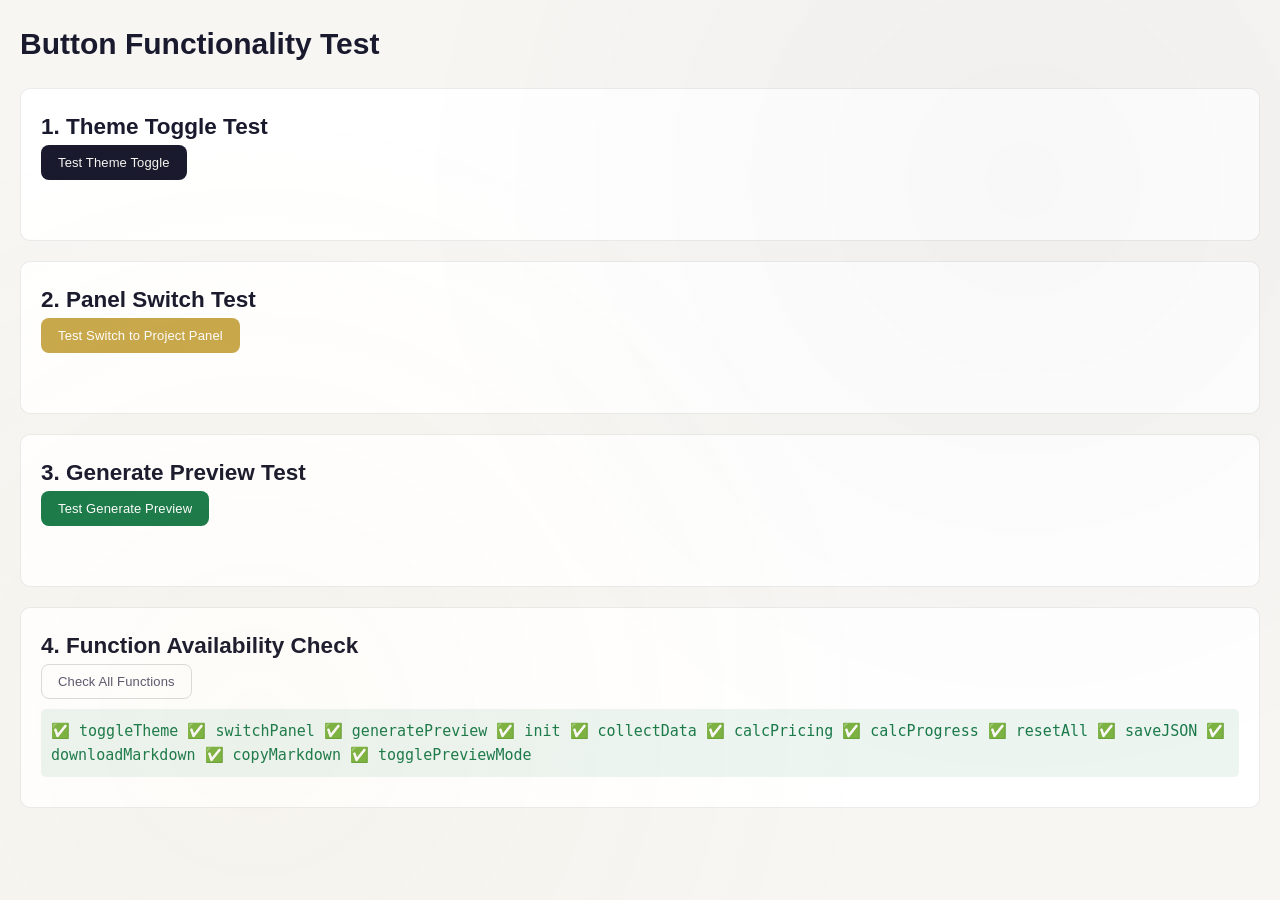
<file: test-buttons.html>
<!DOCTYPE html>
<html lang="en">
<head>
    <meta charset="UTF-8">
    <meta name="viewport" content="width=device-width, initial-scale=1.0">
    <title>Button Test - Yabu Dev</title>
    <link rel="stylesheet" href="styles.css">
    <style>
        body {
            padding: 20px;
        }
        .test-section {
            margin: 20px 0;
            padding: 20px;
            background: var(--surface);
            border: 1px solid var(--border);
            border-radius: 10px;
        }
        .test-result {
            margin: 10px 0;
            padding: 10px;
            border-radius: 5px;
            font-family: monospace;
        }
        .success {
            background: var(--green-bg);
            color: var(--green);
        }
        .error {
            background: var(--red-bg);
            color: var(--red);
        }
    </style>
</head>
<body>
    <h1>Button Functionality Test</h1>
    
    <div class="test-section">
        <h2>1. Theme Toggle Test</h2>
        <button class="btn btn-dark" onclick="testThemeToggle()">Test Theme Toggle</button>
        <div id="theme-result" class="test-result"></div>
    </div>

    <div class="test-section">
        <h2>2. Panel Switch Test</h2>
        <button class="btn btn-gold" onclick="testPanelSwitch()">Test Switch to Project Panel</button>
        <div id="panel-result" class="test-result"></div>
    </div>

    <div class="test-section">
        <h2>3. Generate Preview Test</h2>
        <button class="btn btn-green" onclick="testGeneratePreview()">Test Generate Preview</button>
        <div id="preview-result" class="test-result"></div>
    </div>

    <div class="test-section">
        <h2>4. Function Availability Check</h2>
        <button class="btn btn-ghost" onclick="checkFunctions()">Check All Functions</button>
        <div id="function-result" class="test-result"></div>
    </div>

    <script src="app.js"></script>
    <script>
        function testThemeToggle() {
            const result = document.getElementById('theme-result');
            try {
                if (typeof toggleTheme === 'function') {
                    toggleTheme();
                    result.className = 'test-result success';
                    result.textContent = '✅ SUCCESS: toggleTheme() executed';
                } else {
                    result.className = 'test-result error';
                    result.textContent = '❌ ERROR: toggleTheme is not a function';
                }
            } catch (err) {
                result.className = 'test-result error';
                result.textContent = '❌ ERROR: ' + err.message;
            }
        }

        function testPanelSwitch() {
            const result = document.getElementById('panel-result');
            try {
                if (typeof switchPanel === 'function') {
                    result.className = 'test-result success';
                    result.textContent = '✅ SUCCESS: switchPanel() is available (not executing to avoid errors)';
                } else {
                    result.className = 'test-result error';
                    result.textContent = '❌ ERROR: switchPanel is not a function';
                }
            } catch (err) {
                result.className = 'test-result error';
                result.textContent = '❌ ERROR: ' + err.message;
            }
        }

        function testGeneratePreview() {
            const result = document.getElementById('preview-result');
            try {
                if (typeof generatePreview === 'function') {
                    result.className = 'test-result success';
                    result.textContent = '✅ SUCCESS: generatePreview() is available';
                } else {
                    result.className = 'test-result error';
                    result.textContent = '❌ ERROR: generatePreview is not a function';
                }
            } catch (err) {
                result.className = 'test-result error';
                result.textContent = '❌ ERROR: ' + err.message;
            }
        }

        function checkFunctions() {
            const result = document.getElementById('function-result');
            const functions = [
                'toggleTheme',
                'switchPanel',
                'generatePreview',
                'init',
                'collectData',
                'calcPricing',
                'calcProgress',
                'resetAll',
                'saveJSON',
                'downloadMarkdown',
                'copyMarkdown',
                'togglePreviewMode'
            ];
            
            let output = '';
            let allGood = true;
            
            functions.forEach(funcName => {
                if (typeof window[funcName] === 'function') {
                    output += `✅ ${funcName}\n`;
                } else {
                    output += `❌ ${funcName} - NOT FOUND\n`;
                    allGood = false;
                }
            });
            
            result.className = allGood ? 'test-result success' : 'test-result error';
            result.textContent = output;
        }

        // Auto-check on load
        window.addEventListener('load', function() {
            console.log('✅ Page loaded, running auto-check...');
            setTimeout(checkFunctions, 500);
        });
    </script>
</body>
</html>
</file>
<file: styles.css>
﻿:root {
  --bg: #f7f6f3;
  --bg2: #eeecea;
  --bg3: #e6e4e0;
  --surface: #ffffff;
  --surface2: #f0eeeb;
  --border: rgba(0,0,0,0.08);
  --border2: rgba(0,0,0,0.14);
  --accent: #1a1a2e;
  --accent2: #c9a84c;
  --accent3: #e8d5a3;
  --text: #1a1a2e;
  --text2: #5a5870;
  --text3: #9896aa;
  --green: #1a7a4a;
  --green-bg: rgba(26,122,74,0.08);
  --amber: #b8860b;
  --amber-bg: rgba(184,134,11,0.08);
  --red: #c0392b;
  --red-bg: rgba(192,57,43,0.08);
  --blue: #1a4fa0;
  --blue-bg: rgba(26,79,160,0.08);
  --shadow: 0 2px 16px rgba(0,0,0,0.06);
  --shadow-lg: 0 8px 40px rgba(0,0,0,0.10);
  --radius: 14px;
  --radius-sm: 8px;
  --radius-lg: 20px;
  --font-display: 'Playfair Display', serif;
  --font-body: 'Space Grotesk', sans-serif;
  --font-mono: 'JetBrains Mono', monospace;
}
[data-theme="dark"] {
  --bg: #0f0e17;
  --bg2: #16151f;
  --bg3: #1e1d28;
  --surface: #1e1d2e;
  --surface2: #252436;
  --border: rgba(255,255,255,0.07);
  --border2: rgba(255,255,255,0.13);
  --accent: #e8d5a3;
  --accent2: #c9a84c;
  --accent3: rgba(201,168,76,0.15);
  --text: #f0eeeb;
  --text2: #9896aa;
  --text3: #55546a;
  --green: #3ecf8e;
  --green-bg: rgba(62,207,142,0.10);
  --amber: #f5c842;
  --amber-bg: rgba(245,200,66,0.10);
  --red: #ff6b6b;
  --red-bg: rgba(255,107,107,0.10);
  --blue: #5b8cff;
  --blue-bg: rgba(91,140,255,0.10);
  --shadow: 0 2px 16px rgba(0,0,0,0.30);
  --shadow-lg: 0 8px 40px rgba(0,0,0,0.40);
}
*,*::before,*::after{box-sizing:border-box;margin:0;padding:0}
html{scroll-behavior:smooth}
body{font-family:var(--font-body);background:var(--bg);color:var(--text);min-height:100vh;font-size:15px;line-height:1.6;transition:background 0.3s,color 0.3s}
body::before{content:'';position:fixed;inset:0;background-image:radial-gradient(circle at 20% 80%, rgba(201,168,76,0.04) 0%, transparent 50%),radial-gradient(circle at 80% 20%, rgba(26,26,46,0.03) 0%, transparent 50%);pointer-events:none;z-index:0}
.app{position:relative;z-index:1;max-width:1160px;margin:0 auto;padding:2rem 1.5rem 6rem}

/* HEADER */
.header{display:flex;align-items:flex-start;justify-content:space-between;gap:1rem;margin-bottom:2rem;flex-wrap:wrap;padding-bottom:1.5rem;border-bottom:1px solid var(--border)}
.header-brand{display:flex;align-items:center;gap:14px}
.brand-logo{width:46px;height:46px;background:var(--accent);border-radius:12px;display:flex;align-items:center;justify-content:center;flex-shrink:0}
.brand-logo span{font-family:var(--font-display);font-size:18px;font-weight:700;color:var(--bg)}
[data-theme="dark"] .brand-logo{background:var(--accent2)}
[data-theme="dark"] .brand-logo span{color:var(--bg)}
.brand-text h1{font-family:var(--font-display);font-size:1.5rem;font-weight:800;letter-spacing:-0.01em;color:var(--text);line-height:1.1}
.brand-text p{font-size:12px;color:var(--text2);margin-top:3px;letter-spacing:0.02em}
.header-actions{display:flex;gap:8px;align-items:center;flex-wrap:wrap}

/* BUTTONS */
.btn{display:inline-flex;align-items:center;gap:7px;padding:9px 16px;border-radius:var(--radius-sm);font-family:var(--font-body);font-size:13px;font-weight:500;cursor:pointer;transition:all 0.18s;border:none;text-decoration:none;letter-spacing:0.01em}
.btn-ghost{background:transparent;border:1px solid var(--border2);color:var(--text2)}
.btn-ghost:hover{border-color:var(--accent2);color:var(--accent2);background:var(--amber-bg)}
.btn-dark{background:var(--accent);color:var(--bg);border:1px solid transparent}
[data-theme="dark"] .btn-dark{background:var(--accent2);color:var(--bg)}
.btn-dark:hover{opacity:0.88;transform:translateY(-1px);box-shadow:var(--shadow)}
.btn-gold{background:var(--accent2);color:#fff;border:1px solid transparent}
.btn-gold:hover{filter:brightness(1.08);transform:translateY(-1px);box-shadow:var(--shadow)}
.btn-green{background:var(--green);color:#fff;border:1px solid transparent}
.btn-green:hover{filter:brightness(1.1);transform:translateY(-1px)}
.btn-sm{padding:7px 13px;font-size:12px}

/* THEME TOGGLE */
.theme-toggle{width:38px;height:38px;border-radius:50%;display:flex;align-items:center;justify-content:center;background:var(--surface);border:1px solid var(--border2);cursor:pointer;transition:all 0.2s;color:var(--text2)}
.theme-toggle:hover{background:var(--surface2);color:var(--accent2);border-color:var(--accent2)}
.theme-toggle svg{transition:transform 0.4s}

/* PROGRESS */
.progress-wrap{margin-bottom:2rem}
.progress-meta{display:flex;justify-content:space-between;align-items:center;margin-bottom:8px}
.progress-meta span{font-size:12px;color:var(--text2)}
.progress-pct{font-size:12px;font-weight:600;color:var(--accent2)}
.progress-bar{height:3px;background:var(--bg3);border-radius:99px;overflow:hidden}
.progress-fill{height:100%;background:linear-gradient(90deg,var(--accent),var(--accent2));border-radius:99px;transition:width 0.4s cubic-bezier(.4,0,.2,1)}

/* STEP TABS */
.steps-nav{display:flex;gap:0;background:var(--surface);border:1px solid var(--border);border-radius:var(--radius);padding:5px;margin-bottom:2rem;overflow-x:auto;scrollbar-width:none;box-shadow:var(--shadow)}
.steps-nav::-webkit-scrollbar{display:none}
.step-tab{flex:1;min-width:100px;display:flex;align-items:center;gap:7px;padding:9px 12px;border-radius:var(--radius-sm);font-size:12px;font-weight:500;color:var(--text3);cursor:pointer;transition:all 0.2s;white-space:nowrap;background:transparent;border:none;letter-spacing:0.01em}
.step-tab.active{background:var(--accent);color:var(--bg)}
[data-theme="dark"] .step-tab.active{background:var(--accent2);color:var(--bg)}
.step-tab:hover:not(.active){color:var(--text);background:var(--surface2)}
.step-num{width:20px;height:20px;border-radius:50%;background:var(--bg3);color:var(--text3);font-size:10px;font-weight:700;display:flex;align-items:center;justify-content:center;flex-shrink:0;transition:all 0.2s}
.step-tab.active .step-num{background:rgba(255,255,255,0.25);color:inherit}
.step-tab.done .step-num{background:var(--green);color:#fff}
.step-tab.done{color:var(--text2)}

/* PANELS */
.panel{display:none;animation:fadeUp 0.25s ease}
.panel.active{display:block}
@keyframes fadeUp{from{opacity:0;transform:translateY(8px)}to{opacity:1;transform:none}}

/* TYPOGRAPHY */
.sec-header{margin-bottom:1.5rem}
.sec-title{font-family:var(--font-display);font-size:1.6rem;font-weight:700;color:var(--text);letter-spacing:-0.02em;line-height:1.2}
.sec-sub{font-size:13px;color:var(--text2);margin-top:5px}

/* CARDS */
.card{background:var(--surface);border:1px solid var(--border);border-radius:var(--radius-lg);padding:1.4rem;box-shadow:var(--shadow)}
.card-header{font-size:11px;font-weight:600;letter-spacing:0.07em;text-transform:uppercase;color:var(--text3);margin-bottom:1.1rem;display:flex;align-items:center;gap:7px}
.card-header svg{opacity:0.5}

/* GRIDS */
.grid-2{display:grid;grid-template-columns:repeat(auto-fit,minmax(300px,1fr));gap:1rem}
.grid-3{display:grid;grid-template-columns:repeat(auto-fit,minmax(200px,1fr));gap:1rem}

/* FORM FIELDS */
.field{margin-bottom:0.9rem}
.field label{display:block;font-size:12px;font-weight:500;color:var(--text2);margin-bottom:5px;letter-spacing:0.02em}
.field input[type="text"],.field input[type="email"],.field input[type="tel"],.field input[type="number"],.field select,.field textarea{width:100%;background:var(--bg2);border:1px solid var(--border2);border-radius:var(--radius-sm);padding:9px 12px;font-family:var(--font-body);font-size:13px;color:var(--text);transition:border-color 0.15s,box-shadow 0.15s;outline:none;resize:vertical}
.field input:focus,.field select:focus,.field textarea:focus{border-color:var(--accent2);box-shadow:0 0 0 3px var(--amber-bg)}
.field select{appearance:none;background-image:url("data:image/svg+xml,%3Csvg xmlns='http://www.w3.org/2000/svg' width='12' height='12' viewBox='0 0 24 24' fill='none' stroke='%239896aa' stroke-width='2'%3E%3Cpath d='M6 9l6 6 6-6'/%3E%3C/svg%3E");background-repeat:no-repeat;background-position:right 10px center;cursor:pointer;padding-right:30px}
.field textarea{min-height:80px}

/* FEATURE ITEMS */
.feature-group{margin-bottom:1.5rem}
.feature-group-title{font-size:10px;font-weight:700;letter-spacing:0.10em;text-transform:uppercase;color:var(--text3);margin-bottom:8px;padding-bottom:6px;border-bottom:1px solid var(--border);display:flex;align-items:center;gap:6px}
.feature-item{display:flex;align-items:flex-start;gap:11px;padding:10px 12px;border-radius:var(--radius-sm);border:1px solid var(--border);background:var(--bg2);margin-bottom:5px;cursor:pointer;transition:all 0.15s;user-select:none}
.feature-item:hover{border-color:var(--border2);background:var(--surface2)}
.feature-item.checked{border-color:var(--accent2);background:var(--amber-bg)}
.feature-item input[type="checkbox"]{display:none}
.custom-check{width:17px;height:17px;border-radius:5px;border:1.5px solid var(--border2);background:var(--surface);display:flex;align-items:center;justify-content:center;flex-shrink:0;margin-top:1px;transition:all 0.15s}
.feature-item.checked .custom-check{background:var(--accent2);border-color:var(--accent2)}
.custom-check svg{display:none}
.feature-item.checked .custom-check svg{display:block}
.feature-info{flex:1}
.feature-name{font-size:13px;font-weight:500;color:var(--text)}
.feature-desc{font-size:11px;color:var(--text2);margin-top:1px;line-height:1.4}
.feature-price{font-size:12px;font-weight:600;color:var(--accent2);flex-shrink:0;font-family:var(--font-mono)}

/* SIDEBAR */
.layout-sidebar{display:grid;grid-template-columns:1fr 290px;gap:1.5rem;align-items:start}
@media(max-width:820px){.layout-sidebar{grid-template-columns:1fr}.summary-sticky{position:static!important}}
.summary-sticky{position:sticky;top:1rem;background:var(--surface);border:1px solid var(--border);border-radius:var(--radius-lg);padding:1.4rem;box-shadow:var(--shadow-lg);overflow:hidden}
.summary-sticky::before{content:'';position:absolute;top:0;left:0;right:0;height:3px;background:linear-gradient(90deg,var(--accent),var(--accent2))}
.summary-total{font-family:var(--font-display);font-size:2rem;font-weight:700;color:var(--text);line-height:1}
.summary-total small{font-size:12px;color:var(--text2);font-family:var(--font-body);font-weight:400;display:block;margin-top:4px}
.sum-line{display:flex;justify-content:space-between;align-items:center;padding:6px 0;border-bottom:1px solid var(--border);font-size:12px}
.sum-line:last-child{border-bottom:none}
.sum-line .lbl{color:var(--text2)}
.sum-line .val{font-weight:600;color:var(--text);font-family:var(--font-mono)}
.deposit-box{background:var(--green-bg);border:1px solid rgba(26,122,74,0.2);border-radius:var(--radius-sm);padding:12px;margin-top:1rem}
[data-theme="dark"] .deposit-box{border-color:rgba(62,207,142,0.2)}
.deposit-box .d-label{font-size:10px;font-weight:700;text-transform:uppercase;letter-spacing:0.08em;color:var(--green);margin-bottom:3px}
.deposit-box .d-val{font-size:1.4rem;font-weight:700;color:var(--green);font-family:var(--font-mono)}
.remaining-line{margin-top:10px;font-size:12px;color:var(--text2)}
.remaining-line strong{color:var(--text);font-family:var(--font-mono)}
hr{border:none;border-top:1px solid var(--border);margin:1rem 0}

/* ADDON ROWS */
.addon-row{display:flex;align-items:center;gap:10px;padding:9px 12px;border-radius:var(--radius-sm);background:var(--bg2);border:1px solid var(--border);margin-bottom:5px;cursor:pointer;transition:all 0.15s}
.addon-row.checked-row{border-color:var(--accent2);background:var(--amber-bg)}
.addon-row input[type="checkbox"]{accent-color:var(--accent2);width:15px;height:15px;cursor:pointer;flex-shrink:0}
.addon-lbl-wrap{flex:1}
.addon-lbl-wrap strong{font-size:13px;font-weight:500;color:var(--text)}
.addon-lbl-wrap p{font-size:11px;color:var(--text2);margin-top:1px}
.addon-price{font-size:12px;font-weight:600;color:var(--amber);font-family:var(--font-mono)}
.addon-custom-input{width:100px;background:var(--bg);border:1px solid var(--border2);border-radius:6px;padding:5px 8px;font-size:12px;color:var(--text);font-family:var(--font-mono);outline:none}

/* PILLS */
.pill{display:inline-flex;align-items:center;gap:4px;padding:2px 9px;border-radius:99px;font-size:11px;font-weight:500}
.pill-gold{background:var(--amber-bg);color:var(--amber);border:1px solid rgba(201,168,76,0.25)}
.pill-green{background:var(--green-bg);color:var(--green);border:1px solid rgba(26,122,74,0.25)}
.pill-red{background:var(--red-bg);color:var(--red);border:1px solid rgba(192,57,43,0.25)}
.pill-blue{background:var(--blue-bg);color:var(--blue);border:1px solid rgba(26,79,160,0.25)}
[data-theme="dark"] .pill-blue{color:var(--blue)}

/* NOTICE */
.notice{display:flex;gap:11px;padding:12px 14px;border-radius:var(--radius-sm);margin-bottom:1rem;align-items:flex-start}
.notice-amber{background:var(--amber-bg);border:1px solid rgba(201,168,76,0.2)}
.notice-green{background:var(--green-bg);border:1px solid rgba(26,122,74,0.2)}
.notice-blue{background:var(--blue-bg);border:1px solid rgba(26,79,160,0.2)}
.notice p{font-size:12px;line-height:1.5}
.notice-amber p{color:var(--amber)}
.notice-green p{color:var(--green)}
.notice-blue p{color:var(--blue)}

/* RANGE SLIDER */
input[type="range"]{-webkit-appearance:none;appearance:none;width:100%;height:3px;border-radius:99px;background:var(--bg3);cursor:pointer;outline:none}
input[type="range"]::-webkit-slider-thumb{-webkit-appearance:none;width:16px;height:16px;border-radius:50%;background:var(--accent2);cursor:pointer;box-shadow:0 0 0 3px var(--amber-bg)}

/* SECTION NAV BUTTONS */
.nav-row{margin-top:1.25rem;display:flex;gap:10px;justify-content:space-between}

/* EXAMPLE SITES */
.site-cards{display:grid;grid-template-columns:repeat(auto-fill,minmax(240px,1fr));gap:10px;margin-bottom:1.5rem}
.site-card{background:var(--surface);border:1px solid var(--border);border-radius:var(--radius);padding:1rem;transition:all 0.2s;cursor:pointer;text-decoration:none;display:block}
.site-card:hover{border-color:var(--accent2);transform:translateY(-2px);box-shadow:var(--shadow-lg)}
.site-card-top{display:flex;align-items:center;gap:10px;margin-bottom:8px}
.site-favicon{width:32px;height:32px;border-radius:8px;display:flex;align-items:center;justify-content:center;font-size:14px;flex-shrink:0}
.site-card-name{font-size:13px;font-weight:600;color:var(--text)}
.site-card-url{font-size:11px;color:var(--text3);font-family:var(--font-mono)}
.site-card-desc{font-size:12px;color:var(--text2);line-height:1.4;margin-bottom:8px}
.site-card-tags{display:flex;gap:5px;flex-wrap:wrap}
.tag{display:inline-block;padding:2px 8px;border-radius:99px;font-size:10px;font-weight:500;background:var(--surface2);color:var(--text2);border:1px solid var(--border)}

/* PRICING TIER CARDS */
.tier-grid{display:grid;grid-template-columns:repeat(auto-fit,minmax(180px,1fr));gap:10px;margin-bottom:1.5rem}
.tier-card{background:var(--surface);border:1px solid var(--border);border-radius:var(--radius);padding:1rem;cursor:pointer;transition:all 0.2s;position:relative}
.tier-card:hover{border-color:var(--accent2)}
.tier-card.selected{border:2px solid var(--accent2);background:var(--amber-bg)}
.tier-card.selected::before{content:'✓ Selected';position:absolute;top:8px;right:8px;font-size:10px;font-weight:600;color:var(--accent2);background:var(--surface);padding:2px 7px;border-radius:99px;border:1px solid var(--accent2)}
.tier-name{font-size:13px;font-weight:600;color:var(--text);margin-bottom:4px}
.tier-price{font-size:1.4rem;font-weight:700;font-family:var(--font-mono);color:var(--accent2);line-height:1.1;margin-bottom:4px}
.tier-price small{font-size:11px;color:var(--text2);font-family:var(--font-body)}
.tier-desc{font-size:11px;color:var(--text2);line-height:1.4}

/* EXPORT */
.export-area{background:var(--bg2);border:1px solid var(--border);border-radius:var(--radius);overflow:hidden}
.export-toolbar{display:flex;gap:8px;padding:12px 14px;border-bottom:1px solid var(--border);flex-wrap:wrap;background:var(--surface)}
.export-content{padding:1.5rem;font-family:var(--font-mono);font-size:12px;color:var(--text2);max-height:520px;overflow-y:auto;white-space:pre-wrap;line-height:1.9}
.export-content.markdown-preview{font-family:var(--font-body);white-space:normal;line-height:1.6}
.export-content.markdown-preview h1{font-family:var(--font-display);font-size:1.8rem;font-weight:700;margin:1.5rem 0 0.5rem;color:var(--text)}
.export-content.markdown-preview h2{font-family:var(--font-display);font-size:1.4rem;font-weight:700;margin:1.2rem 0 0.5rem;color:var(--text)}
.export-content.markdown-preview h3{font-size:1.1rem;font-weight:600;margin:1rem 0 0.5rem;color:var(--text)}
.export-content.markdown-preview p{margin:0.5rem 0;color:var(--text2)}
.export-content.markdown-preview ul,.export-content.markdown-preview ol{margin:0.5rem 0;padding-left:1.5rem}
.export-content.markdown-preview li{margin:0.3rem 0;color:var(--text2)}
.export-content.markdown-preview strong{color:var(--text);font-weight:600}
.export-content.markdown-preview code{background:var(--bg3);padding:2px 6px;border-radius:4px;font-family:var(--font-mono);font-size:0.9em}
.export-content.markdown-preview hr{border:none;border-top:2px solid var(--border);margin:1.5rem 0}
.export-content.markdown-preview table{width:100%;border-collapse:collapse;margin:1rem 0}
.export-content.markdown-preview th,.export-content.markdown-preview td{padding:8px 12px;border:1px solid var(--border);text-align:left}
.export-content.markdown-preview th{background:var(--surface2);font-weight:600;color:var(--text)}
.export-content.markdown-preview blockquote{border-left:3px solid var(--accent2);padding-left:1rem;margin:1rem 0;color:var(--text3);font-style:italic}

/* PDF PRINT TEMPLATE (hidden on screen, visible on print) */
#pdf-template{display:none}

/* PDF PROFESSIONAL STYLES */
.pdf-document {
  font-family: 'Space Grotesk', sans-serif;
  max-width: 800px;
  margin: 0 auto;
  padding: 40px;
  color: #1a1a2e;
  background: #fff;
}
.pdf-header {
  border-bottom: 4px solid #c9a84c;
  padding-bottom: 24px;
  margin-bottom: 32px;
  display: flex;
  justify-content: space-between;
  align-items: flex-start;
  page-break-after: avoid;
}
.pdf-logo-section {
  flex: 1;
}
.pdf-logo {
  width: 60px;
  height: 60px;
  background: linear-gradient(135deg, #1a1a2e 0%, #2a2a4e 100%);
  border-radius: 12px;
  display: inline-flex;
  align-items: center;
  justify-content: center;
  margin-bottom: 12px;
}
.pdf-logo span {
  font-family: 'Playfair Display', serif;
  font-size: 24px;
  font-weight: 800;
  color: #c9a84c;
}
.pdf-title {
  font-family: 'Playfair Display', serif;
  font-size: 28px;
  font-weight: 800;
  color: #1a1a2e;
  line-height: 1.2;
  margin-bottom: 4px;
}
.pdf-subtitle {
  font-size: 24px;
  font-weight: 800;
  color: #c9a84c;
  line-height: 1.2;
}
.pdf-meta {
  font-size: 12px;
  color: #666;
  margin-top: 12px;
}
.pdf-ref-section {
  text-align: right;
  padding: 16px;
  background: #f7f6f3;
  border-radius: 8px;
  border-left: 3px solid #c9a84c;
}
.pdf-ref {
  font-size: 11px;
  color: #666;
  margin: 4px 0;
}
.pdf-ref strong {
  color: #1a1a2e;
  font-weight: 600;
}
.pdf-section {
  margin: 32px 0;
  page-break-inside: avoid;
}
.pdf-section-header {
  background: linear-gradient(135deg, #1a1a2e 0%, #2a2a4e 100%);
  color: #fff;
  padding: 16px 20px;
  border-radius: 10px;
  margin-bottom: 16px;
  display: flex;
  align-items: center;
  gap: 12px;
  page-break-after: avoid;
}
.pdf-section-number {
  width: 32px;
  height: 32px;
  background: rgba(201, 168, 76, 0.2);
  border-radius: 50%;
  display: flex;
  align-items: center;
  justify-content: center;
  font-weight: 700;
  font-size: 14px;
  color: #c9a84c;
}
.pdf-section-title {
  font-size: 18px;
  font-weight: 700;
  letter-spacing: 0.02em;
}
.pdf-table {
  width: 100%;
  border-collapse: collapse;
  margin: 12px 0;
}
.pdf-table tr {
  border-bottom: 1px solid #e6e4e0;
}
.pdf-table tr:last-child {
  border-bottom: none;
}
.pdf-table td {
  padding: 10px 12px;
  font-size: 12px;
  vertical-align: top;
}
.pdf-table td:first-child {
  color: #666;
  width: 180px;
  font-weight: 500;
}
.pdf-table td:last-child {
  color: #1a1a2e;
  font-weight: 500;
}
.pdf-feature-list {
  margin: 16px 0;
}
.pdf-feature-category {
  font-size: 11px;
  font-weight: 700;
  text-transform: uppercase;
  letter-spacing: 0.08em;
  color: #c9a84c;
  margin: 20px 0 10px;
  padding-bottom: 6px;
  border-bottom: 2px solid #f0eeeb;
}
.pdf-feature-item {
  display: flex;
  justify-content: space-between;
  align-items: center;
  padding: 8px 12px;
  margin: 4px 0;
  background: #f7f6f3;
  border-radius: 6px;
  border-left: 3px solid #c9a84c;
}
.pdf-feature-name {
  font-size: 13px;
  color: #1a1a2e;
  font-weight: 500;
}
.pdf-feature-price {
  font-family: 'JetBrains Mono', monospace;
  font-size: 12px;
  color: #666;
  font-weight: 600;
}
.pdf-pricing-table {
  width: 100%;
  border-collapse: collapse;
  margin: 16px 0;
  background: #fff;
  border: 1px solid #e6e4e0;
  border-radius: 8px;
  overflow: hidden;
}
.pdf-pricing-table tr {
  border-bottom: 1px solid #e6e4e0;
}
.pdf-pricing-table tr:last-child {
  border-bottom: none;
}
.pdf-pricing-table td {
  padding: 12px 16px;
  font-size: 13px;
}
.pdf-pricing-table td:first-child {
  color: #555;
}
.pdf-pricing-table td:last-child {
  text-align: right;
  font-family: 'JetBrains Mono', monospace;
  font-weight: 600;
}
.pdf-pricing-total {
  background: linear-gradient(135deg, #1a1a2e 0%, #2a2a4e 100%);
  color: #fff !important;
  font-weight: 700 !important;
  font-size: 16px !important;
}
.pdf-pricing-total td {
  color: #fff !important;
  padding: 16px !important;
}
.pdf-pricing-total td:last-child {
  color: #c9a84c !important;
  font-size: 18px !important;
}
.pdf-deposit-row {
  background: #e8f5e9;
}
.pdf-deposit-row td {
  color: #1a7a4a !important;
  font-weight: 600;
}
.pdf-terms {
  background: #f7f6f3;
  padding: 20px;
  border-radius: 8px;
  border-left: 4px solid #c9a84c;
}
.pdf-terms p {
  margin: 12px 0;
  font-size: 12px;
  line-height: 1.7;
  color: #444;
}
.pdf-terms strong {
  color: #1a1a2e;
  font-weight: 600;
}
.pdf-signatures {
  margin-top: 40px;
  padding-top: 24px;
  border-top: 2px solid #e6e4e0;
  display: flex;
  gap: 40px;
}
.pdf-signature-box {
  flex: 1;
}
.pdf-signature-line {
  border-bottom: 2px solid #1a1a2e;
  height: 50px;
  margin-bottom: 8px;
}
.pdf-signature-label {
  font-size: 12px;
  color: #555;
  font-weight: 500;
}
.pdf-signature-date {
  font-size: 10px;
  color: #999;
  margin-top: 6px;
}
.pdf-footer {
  text-align: center;
  margin-top: 32px;
  padding-top: 16px;
  border-top: 1px solid #e6e4e0;
  font-size: 10px;
  color: #999;
}
.pdf-badge {
  display: inline-block;
  padding: 4px 10px;
  background: #fff3cd;
  color: #856404;
  border-radius: 4px;
  font-size: 10px;
  font-weight: 600;
  margin-left: 8px;
  border: 1px solid #ffeaa7;
}
.pdf-highlight {
  background: #fff9e6;
  padding: 2px 6px;
  border-radius: 3px;
  font-weight: 600;
}

/* SCROLLBAR */
::-webkit-scrollbar{width:5px;height:5px}
::-webkit-scrollbar-track{background:var(--bg)}
::-webkit-scrollbar-thumb{background:var(--bg3);border-radius:99px}

/* RESPONSIVE */
@media(max-width:600px){.header{flex-direction:column}.site-cards{grid-template-columns:1fr}.tier-grid{grid-template-columns:repeat(2,1fr)}}

/* PRINT */
@media print{
  body{background:#fff!important;color:#000!important;font-size:11pt;margin:0;padding:0}
  body::before{display:none!important}
  .app{display:none!important}
  .steps-nav,.header-actions,.nav-row,.export-toolbar,.notice,.header,.progress-wrap{display:none!important}
  .export-content{background:#fff!important;color:#000!important;border:none!important;max-height:none!important;font-size:10pt}
  
  /* Show PDF template on print */
  #pdf-template{
    display:block!important;
    position:static!important;
    visibility:visible!important;
    background:#fff!important;
    margin:0;
    padding:0;
  }
  #pdf-template *{
    visibility:visible!important;
  }
  
  /* PDF styles for print */
  .pdf-document{
    max-width:100%;
    padding:20px;
  }
  .pdf-section{
    page-break-inside:avoid;
  }
  .pdf-section-header{
    page-break-after:avoid;
  }
  
  @page{
    margin:0.75in;
    size:letter;
  }
}

/* RUSH BADGE */
.rush-badge{display:inline-block;background:var(--red-bg);color:var(--red);border:1px solid rgba(192,57,43,0.2);border-radius:99px;font-size:10px;font-weight:600;padding:1px 8px;letter-spacing:0.03em}

/* DIVIDER */
.divider{display:flex;align-items:center;gap:12px;margin:1.5rem 0;color:var(--text3);font-size:11px;letter-spacing:0.06em;text-transform:uppercase}
.divider::before,.divider::after{content:'';flex:1;height:1px;background:var(--border)}

/* CONTENT READY GRID */
.content-checks{display:grid;grid-template-columns:repeat(auto-fill,minmax(170px,1fr));gap:6px}
.content-check{display:flex;align-items:center;gap:8px;padding:8px 10px;border-radius:var(--radius-sm);background:var(--bg2);border:1px solid var(--border);cursor:pointer;transition:all 0.15s}
.content-check.checked{border-color:var(--green);background:var(--green-bg)}
.content-check input{accent-color:var(--green);cursor:pointer}
.content-check span{font-size:12px;color:var(--text2)}
.content-check.checked span{color:var(--green)}

/* SECTION HEADER WITH ICON */
.sec-icon{width:40px;height:40px;border-radius:10px;background:var(--accent3);display:flex;align-items:center;justify-content:center;margin-bottom:10px}
[data-theme="dark"] .sec-icon{background:rgba(201,168,76,0.15)}

/* STRIPE */
.stripe{height:4px;background:linear-gradient(90deg,var(--accent),var(--accent2),var(--accent));border-radius:99px;margin-bottom:2rem}

/* REQUIRED STAR */
.req{color:var(--red);margin-left:2px}

/* BUSINESS TYPE SELECTOR */
.biz-grid{display:grid;grid-template-columns:repeat(auto-fill,minmax(145px,1fr));gap:7px;margin-bottom:1rem}
.biz-opt{padding:10px 12px;border:1px solid var(--border);border-radius:var(--radius-sm);cursor:pointer;transition:all 0.15s;text-align:center;background:var(--bg2)}
.biz-opt:hover{border-color:var(--border2);background:var(--surface2)}
.biz-opt.biz-selected{border:2px solid var(--accent2);background:var(--amber-bg)}
.biz-opt-icon{font-size:20px;margin-bottom:4px}
.biz-opt-name{font-size:12px;font-weight:500;color:var(--text)}
.biz-opt-desc{font-size:10px;color:var(--text2);margin-top:2px}
</file>
